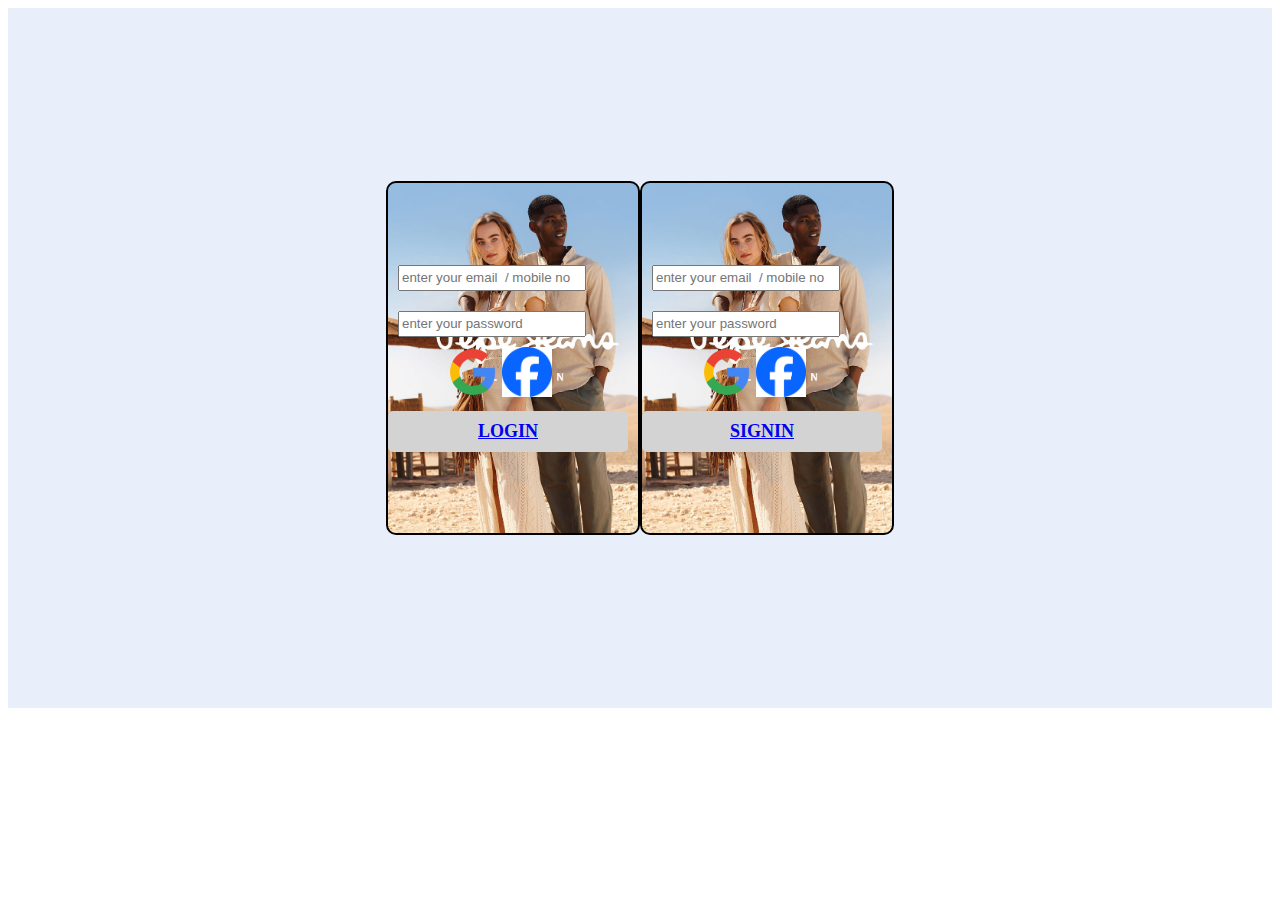
<file: index.html>
<!DOCTYPE html>
<html lang="en">
<head>
    <meta charset="UTF-8">
    <meta name="viewport" content="width=device-width, initial-scale=1.0">
    <title>Document</title>
    <link rel="stylesheet" href="loginpg.css">
</head>
<body>
    <div class="container">
        <div class="left-box">
            <div class="login">
                <input type="text" placeholder="enter your email  / mobile no" class="email">
                <input type="PASSWORD"placeholder="enter your password" class="password">
              <span  class="google"><a href="project3.html"><img src="google logo.webp" alt="google" ></a></span>
              <span class="fb"><a href="project3.html"><img src="fb logo.png" alt="facebook"></a></span>
              <div class="main-login"><a href="project3.html">LOGIN</a></div>
            </div>
        </div>
        <div class="right-box">
            <div class="signin">
                <input type="text" placeholder="enter your email  / mobile no" class="email">
                <input type="PASSWORD"placeholder="enter your password" class="password">
                <span  class="google"><a href="signin.html"><img src="Google logo2.webp" alt="google" ></a></span>
                <span class="fb"><a href="signin.html"><img src="fb logo3.png" alt="facebook"></a></span>

                <div class="main-login"><a href="signin.html">SIGNIN</a></div>


            </div>
        </div>
    </div>
</body>
</html>
</file>
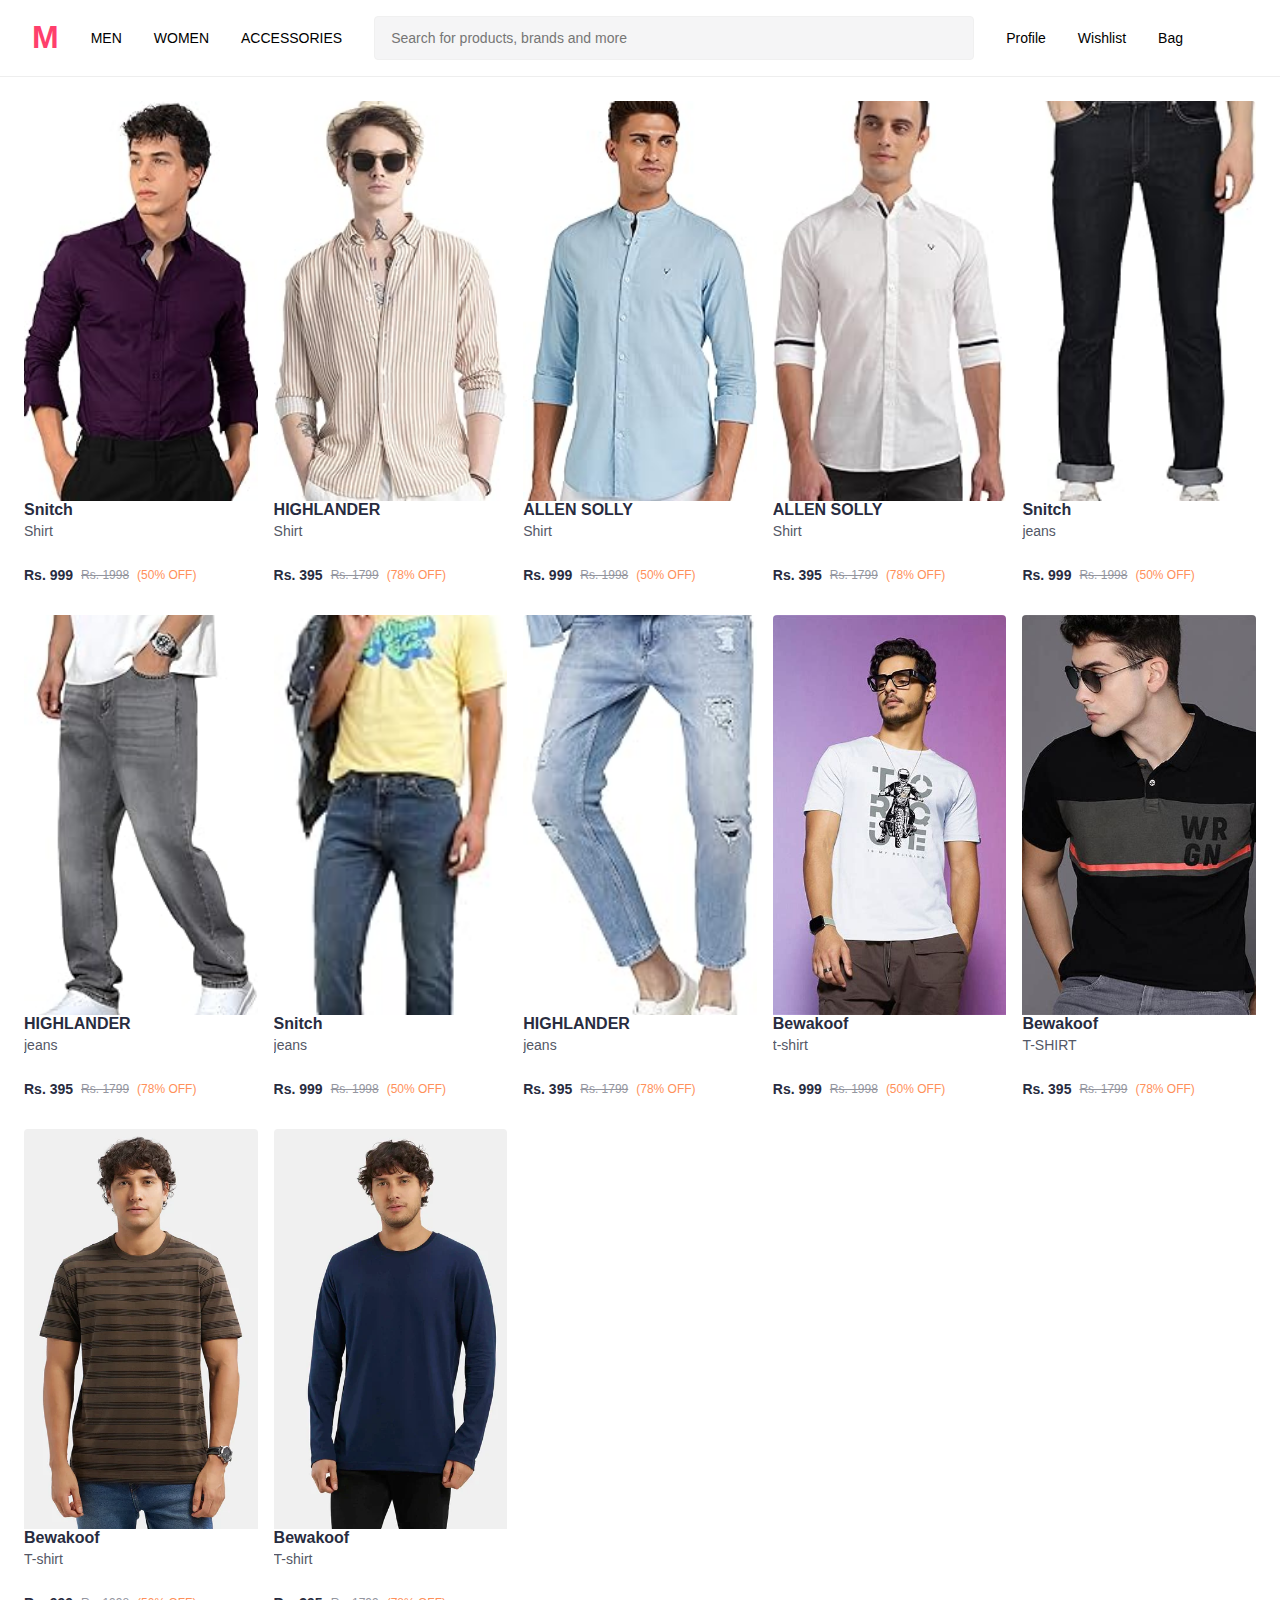
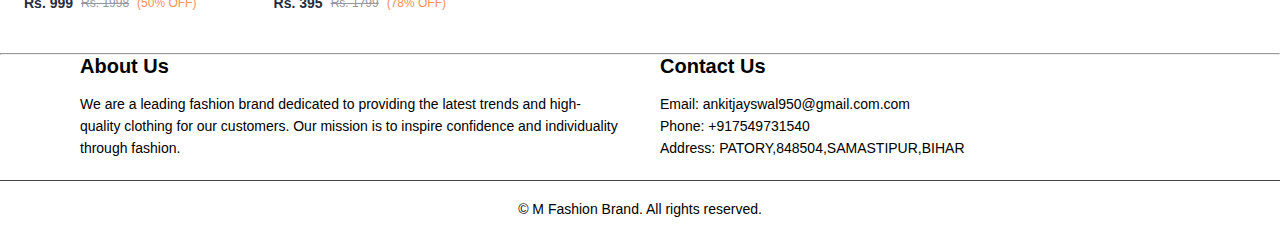
<file: project3.html>
<!DOCTYPE html>
<html lang="en">
<head>
    <meta charset="UTF-8">
    <meta name="viewport" content="width=device-width, initial-scale=1.0">
    <title>M FASHION BRAND </title>
    <link rel="stylesheet" href="3.css">
</head>
<body>
    <nav>
        <div class="logo">M</div>
        <div class="nav-menu">
            <span>Men</span>
            <span>Women</span>
            <span>Accessories</span>
        </div>
        <div class="search-bar">
            <input type="text" placeholder="Search for products, brands and more">
        </div>
        <div class="nav-icons">
            <span>Profile</span>
            <span>Wishlist</span>
            <span>Bag</span>
        </div>
    </nav>

    <main class="container">
        <div class="products-grid">
            
            <div class="product-card">
                <div class="product-image-container">
                    <img src="r1.jpg" alt="Casual Shirt" class="product-image">
                   
                </div>
                <div class="product-info">
                    <div class="product-brand">Snitch</div>
                    <div class="product-name"> Shirt</div>
                    <div class="product-price">
                        <span class="current-price">Rs. 999</span>
                        <span class="original-price">Rs. 1998</span>
                        <span class="discount">(50% OFF)</span>
                    </div>
                   
                </div>
            </div>
            
            <div class="product-card">
                <div class="product-image-container">
                    <img src="r2.jpg" alt="HIGHLANDER Shirt" class="product-image">
                  
                </div>
                <div class="product-info">
                    <div class="product-brand">HIGHLANDER</div>
                    <div class="product-name"> Shirt</div>
                    <div class="product-price">
                        <span class="current-price">Rs. 395</span>
                        <span class="original-price">Rs. 1799</span>
                        <span class="discount">(78% OFF)</span>
                    </div>
                  
                </div>
            </div>

            
            <div class="product-card">
                <div class="product-image-container">
                    <img src="r3.jpg" alt="Casual Shirt" class="product-image">
                   
                </div>
                <div class="product-info">
                    <div class="product-brand">ALLEN SOLLY</div>
                    <div class="product-name"> Shirt</div>
                    <div class="product-price">
                        <span class="current-price">Rs. 999</span>
                        <span class="original-price">Rs. 1998</span>
                        <span class="discount">(50% OFF)</span>
                    </div>
              
                </div>
            </div>
           
            <div class="product-card">
                <div class="product-image-container">
                    <img src="r4.jpg" alt="HIGHLANDER Shirt" class="product-image">
             
                </div>
                <div class="product-info">
                    <div class="product-brand">ALLEN SOLLY</div>
                    <div class="product-name"> Shirt</div>
                    <div class="product-price">
                        <span class="current-price">Rs. 395</span>
                        <span class="original-price">Rs. 1799</span>
                        <span class="discount">(78% OFF)</span>
                    </div>
                </div>
            </div>
          
             
            <div class="product-card">
                <div class="product-image-container">
                    <img src="r5.jpg" alt="Casual Shirt" class="product-image">
                    
                </div>
                <div class="product-info">
                    <div class="product-brand">Snitch</div>
                    <div class="product-name">jeans</div>
                    <div class="product-price">
                        <span class="current-price">Rs. 999</span>
                        <span class="original-price">Rs. 1998</span>
                        <span class="discount">(50% OFF)</span>
                    </div>
                    
                </div>
            </div>
           
            <div class="product-card">
                <div class="product-image-container">
                    <img src="r6.jpg" alt="jeans" class="product-image">
                   
                </div>
                <div class="product-info">
                    <div class="product-brand">HIGHLANDER</div>
                    <div class="product-name">jeans</div>
                    <div class="product-price">
                        <span class="current-price">Rs. 395</span>
                        <span class="original-price">Rs. 1799</span>
                        <span class="discount">(78% OFF)</span>
                    </div>
            
                </div>
            </div>

            
            <div class="product-card">
                <div class="product-image-container">
                    <img src="r7.jpg" alt="Casual jeans" class="product-image">
                   
                </div>
                <div class="product-info">
                    <div class="product-brand">Snitch</div>
                    <div class="product-name">jeans</div>
                    <div class="product-price">
                        <span class="current-price">Rs. 999</span>
                        <span class="original-price">Rs. 1998</span>
                        <span class="discount">(50% OFF)</span>
                    </div>
                   
                </div>
            </div>
           
            <div class="product-card">
                <div class="product-image-container">
                    <img src="r8.jpg" alt="HIGHLANDER Shirt" class="product-image">
                  
                </div>
                <div class="product-info">
                    <div class="product-brand">HIGHLANDER</div>
                    <div class="product-name">jeans</div>
                    <div class="product-price">
                        <span class="current-price">Rs. 395</span>
                        <span class="original-price">Rs. 1799</span>
                        <span class="discount">(78% OFF)</span>
                    </div>
                  
                </div>
            </div>
         
             
            <div class="product-card">
                <div class="product-image-container">
                    <img src="r9.jpeg" alt="Casual Shirt" class="product-image">
                
                </div>
                <div class="product-info">
                    <div class="product-brand">Bewakoof</div>
                    <div class="product-name">t-shirt</div>
                    <div class="product-price">
                        <span class="current-price">Rs. 999</span>
                        <span class="original-price">Rs. 1998</span>
                        <span class="discount">(50% OFF)</span>
                    </div>
                   
                </div>
            </div>
            
            <div class="product-card">
                <div class="product-image-container">
                    <img src="r10.jpeg" alt="T-shit" class="product-image">
                    
                </div>
                <div class="product-info">
                    <div class="product-brand">Bewakoof</div>
                    <div class="product-name">T-SHIRT</div>
                    <div class="product-price">
                        <span class="current-price">Rs. 395</span>
                        <span class="original-price">Rs. 1799</span>
                        <span class="discount">(78% OFF)</span>
                    </div>
                    
                </div>
            </div>

            
            <div class="product-card">
                <div class="product-image-container">
                    <img src="r11.webp" alt="Casual Shirt" class="product-image">
                    
                </div>
                <div class="product-info">
                    <div class="product-brand">Bewakoof</div>
                    <div class="product-name">T-shirt</div>
                    <div class="product-price">
                        <span class="current-price">Rs. 999</span>
                        <span class="original-price">Rs. 1998</span>
                        <span class="discount">(50% OFF)</span>
                    </div>
               
                </div>
            </div>
           
            <div class="product-card">
                <div class="product-image-container">
                    <img src="r12.webp" alt="HIGHLANDER Shirt" class="product-image">
                  
                </div>
                <div class="product-info">
                    <div class="product-brand">Bewakoof</div>
                    <div class="product-name">T-shirt</div>
                    <div class="product-price">
                        <span class="current-price">Rs. 395</span>
                        <span class="original-price">Rs. 1799</span>
                        <span class="discount">(78% OFF)</span>
                    </div>
                    
                </div>
            </div>
             
        </div>
    </main>
</body>
<br> <hr>
<footer>
    <div class="footer-content">
        <div class="footer-section about">
            <h2>About Us</h2>
            <p>We are a leading fashion brand dedicated to providing the latest trends and high-quality clothing for our customers. Our mission is to inspire confidence and individuality through fashion.</p>
        </div>
        <div class="footer-section contact">
            <h2>Contact Us</h2>
            <p>Email: ankitjayswal950@gmail.com.com</p>
            <p>Phone: +917549731540</p>
            <p>Address: PATORY,848504,SAMASTIPUR,BIHAR</p>
        </div>
    </div>
    <div class="footer-bottom">
        <p>&copy; M Fashion Brand. All rights reserved.</p>
    </div>

</footer>

</html>
</file>
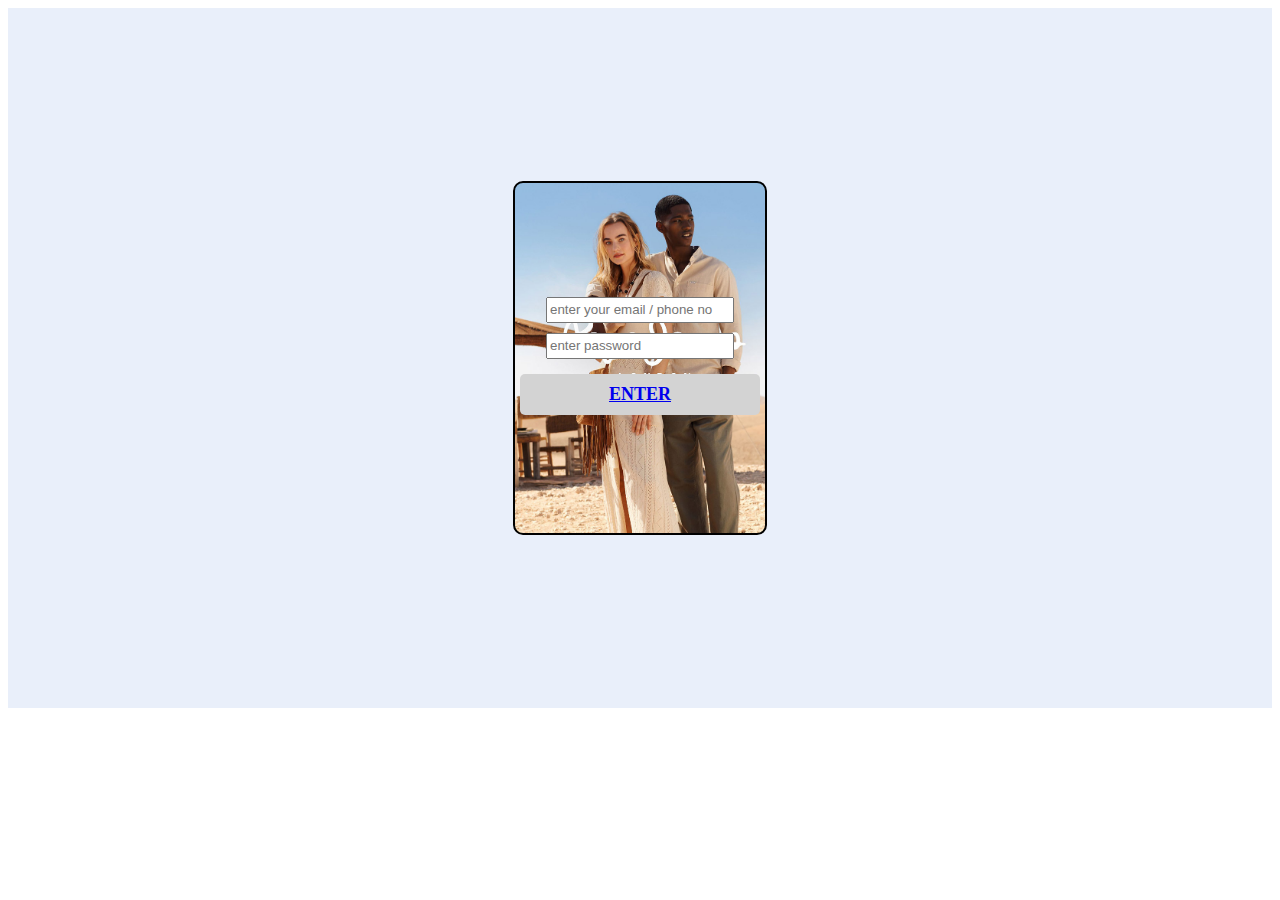
<file: signin.html>
<!DOCTYPE html>
<html lang="en">
<head>
    <meta charset="UTF-8">
    <meta name="viewport" content="width=device-width, initial-scale=1.0">
    <title>Document</title>
    <link rel="stylesheet" href="signin.css">
</head>
<body>
<div class="container">
    <div class="box">
        <input type="text" placeholder="enter your email / phone no" class="email">
        <input type="password"placeholder="enter password" class="password">
        <div class="login"><a href="project3.html"class="login1">ENTER</a></div>
    </div>

</div>
</body>
</html>
</file>
<file: loginpg.css>
.container{
    height: 700px;
    background-color:rgba(181, 201, 238, 0.295);
    display: flex;
    justify-content: center;
    align-items: center;

}
.left-box{
    height: 350px;
    width: 250px;
    border: 2px black solid;
    background-image: url(signini\ bg.jpg);
    background-size: cover;
    border: 2px black solid;
    border-radius: 10px;
    align-items: center;
    justify-content: center;
   display: flex;
    flex-direction: column;
   
}
.right-box{
    height: 350px;
    width: 250px;
    border: 2px black solid;
    background-image: url(signini\ bg.jpg);
    background-size: cover;
    border: 2px black solid;
    border-radius: 10px;
    align-items: center;
    justify-content: center;
   display: flex;
    flex-direction: column;
}
.email, .password {
    height: 20px;
    width: 180px;
    margin: 10px;
}
.main-login{
    width: 80%;
    font-size: large;
    font-weight: bold;
    color: black;
    margin: 10px 0;
    padding: 10px 20px;
    background-color: lightgray;
    border-radius: 5px;
    cursor: pointer;
    text-align: center; 
    
}
.main-login:hover{
    border: 2px black solid;
}
.google,.fb{
   left: 20px;
   
   
    

}
.google img {
   width: 50px;
   height: auto;
   padding-left: 60px;
   cursor: pointer;
  
   
}

.fb img{
    height: 50px;
    width: auto;
    padding-left: 5px solid black;
    cursor: pointer;
   
   
}

@media (max-width: 768px) {
    .container {
        height: auto; 
        flex-direction: column; 
            padding: 10px; }

    .left-box, .right-box {
        width: 100%; 
            margin: 10px 0; }

    .email, .password {
        width: 90%; 
        margin: 10px auto;
    }

    .main-login {
        width: 90%; 
    }

    .google img, .fb img {
        width: 40px; 
        padding-left: 40px; 
    }
}

@media (max-width: 480px) {
    .container {
        height: auto;
    }

    .left-box, .right-box {
        width: 90%; 
    }

    .email, .password {
        width: 100%; 
    }

    .main-login {
        width: 100%; 
        padding: 12px; 
    }

    .google img, .fb img {
        width: 35px;
        padding-left: 30px; 
    }
}
</file>
<file: 3.css>
* {
    margin: 0;
    padding: 0;
    box-sizing: border-box;
    font-family: Arial, sans-serif;
}

body {
    background-color: #ffffff;
}


nav {
    display: flex;
    align-items: center;
    padding: 1rem 2rem;
    background: white;
    border-bottom: 1px solid #eee;
    position: sticky;
    top: 0;
    z-index: 100;
    gap: 2rem;
}

.logo {
    color: #ff3f6c;
    font-size: 2rem;
    font-weight: bold;
}

.nav-menu {
    display: flex;
    gap: 2rem;
}

.nav-menu span {
    cursor: pointer;
    font-size: 14px;
    text-transform: uppercase;
    font-weight: 500;
    position: relative;
}

.new-tag sup {
    color: #ff3f6c;
    font-size: 10px;
    font-weight: 700;
}

.search-bar {
    flex: 1;
    max-width: 600px;
}

.search-bar input {
    width: 100%;
    padding: 0.8rem 1rem;
    border: 1px solid #f0f0f0;
    border-radius: 4px;
    background: #f5f5f6;
    font-size: 14px;
}

.nav-icons {
    display: flex;
    gap: 2rem;
    font-size: 14px;
}


.container {
    max-width: 1400px;
    margin: 0 auto;
    padding: 1.5rem;
}


.products-grid {
    display: grid;
    grid-template-columns: repeat(5, 1fr);
    gap: 1rem;
    row-gap: 2rem;
}


.product-card {
    background: white;
    border-radius: 4px;
    overflow: hidden;
    transition: all 0.3s ease;
    position: relative;
}

.product-card:hover {
    box-shadow: 0 2px 16px rgba(0, 0, 0, 0.1);
    transform: translateY(-2px);
}

.product-image-container {
    position: relative;
    background: #f5f5f6;
}

.product-image {
    width: 100%;
    height: 400px;
    object-fit: cover;
    display: block;
}

.wishlist-button {
    position: absolute;
    top: 12px;
    right: 12px;
    background: white;
    border: none;
    width: 32px;
    height: 32px;
    border-radius: 50%;
    cursor: pointer;
    display: flex;
    align-items: center;
    justify-content: center;
    opacity: 0;
    transition: opacity 0.2s;
    box-shadow: 0 2px 4px rgba(0, 0, 0, 0.1);
}

.product-card:hover .wishlist-button {
    opacity: 1;
} */

 Product info
.product-info {
    padding: 0.8rem;
}

.product-brand {
    font-weight: 700;
    font-size: 16px;
    color: #282c3f;
}

.product-name {
    color: #535766;
    font-size: 14px;
    margin: 4px 0 8px;
    height: 36px;
    overflow: hidden;
    text-overflow: ellipsis;
    display: -webkit-box;
    -webkit-line-clamp: 2;
    -webkit-box-orient: vertical;
}

.product-price {
    display: flex;
    align-items: center;
    gap: 8px;
    flex-wrap: wrap;
}

.current-price {
    font-weight: 700;
    font-size: 14px;
    color: #282c3f;
}

.original-price {
    color: #94969f;
    text-decoration: line-through;
    font-size: 12px;
}

.discount {
    color: #ff905a;
    font-weight: 500;
    font-size: 12px;
}
.footer {
    background-color: #333;
    color: #fff;
    padding: 40px 0;
    font-family: 'Arial', sans-serif;
}

.footer-content {
    display: flex;
    justify-content: space-between;
    max-width: 1200px;
    margin: 0 auto;
    padding: 0 20px;
}

.footer-section {
    flex: 1;
    margin: 0 20px;
}
.footer-section h2 {
    font-size: 20px;
    margin-bottom: 15px;
    color: black
}

.footer-section p, .footer-section ul {
    font-size: 14px;
    color: black;
    line-height: 1.6;
}



.footer-bottom {
    text-align: center;
    padding: 20px 0;
    border-top: 1px solid #444;
    margin-top: 20px;
    font-size: 14px;
    color: black;
}



/* Responsiveness */
@media (max-width: 1024px) {
    .nav-menu {
        gap: 1rem;
    }
    
    .search-bar {
        max-width: 400px;
    }
    
    .products-grid {
        grid-template-columns: repeat(4, 1fr);
    }
}

@media (max-width: 768px) {
    .nav {
        flex-direction: column;
        align-items: flex-start;
        padding: 1rem;
    }

    .logo {
        font-size: 1.5rem;
    }

    .nav-menu {
        width: 100%;
        flex-direction: column;
        gap: 1rem;
        text-align: center;
    }

    .nav-icons {
        gap: 1rem;
    }

    .container {
        padding: 1rem;
    }

    .products-grid {
        grid-template-columns: repeat(2, 1fr);
    }

    .product-card {
        margin: 1rem 0;
    }
}

@media (max-width: 480px) {
    .nav {
        padding: 1rem;
    }

    .logo {
        font-size: 1.2rem;
    }

    .nav-menu {
        gap: 0.5rem;
    }

    .search-bar {
        max-width: 300px;
    }

    .products-grid {
        grid-template-columns: 1fr;
    }

    .product-card {
        margin: 1.5rem 0;
    }

    .footer-content {
        flex-direction: column;
        text-align: center;
    }

    .footer-section {
        margin: 10px 0;
    }

    .footer-bottom {
        font-size: 12px;
    }
}
</file>
<file: signin.css>
.container{
    height: 700px;
    background-color:rgba(181, 201, 238, 0.295);
    display: flex;
    justify-content: center;
    align-items: center;

}
.box{
    height: 350px;
    width: 250px;
    border: 2px black solid;
    background-image: url(signini\ bg.jpg);
    background-size: cover;
    border: 2px black solid;
    border-radius: 10px;
    align-items: center;
    justify-content: center;
   display: flex;
    flex-direction: column;
}
.email,.password{
    height: 20px;
    width: 180px;
    margin: 5px;

}
.login{
    width: 80%;
    font-size: large;
    font-weight: bold;
    color: black;
    margin: 10px 0;
    padding: 10px 20px;
    background-color: lightgray;
    border-radius: 5px;
    cursor: pointer;
    text-align: center; 
}

@media (max-width: 768px) {
    .container {
        flex-direction: column; 
        gap: 20px; 
    }
}
.container {
    height: 700px;
    background-color: rgba(181, 201, 238, 0.295);
    display: flex;
    justify-content: center;
    align-items: center;
}

.box {
    height: 350px;
    width: 250px;
    border: 2px black solid;
    background-image: url(signini\ bg.jpg);
    background-size: cover;
    border: 2px black solid;
    border-radius: 10px;
    align-items: center;
    justify-content: center;
    display: flex;
    flex-direction: column;
}

.email, .password {
    height: 20px;
    width: 180px;
    margin: 5px;
}

.login {
    width: 80%;
    font-size: large;
    font-weight: bold;
    color: black;
    margin: 10px 0;
    padding: 10px 20px;
    background-color: lightgray;
    border-radius: 5px;
    cursor: pointer;
    text-align: center;
}


@media (max-width: 768px) {
    .container {
        flex-direction: column; 
        gap: 20px; 
    }
}
</file>
